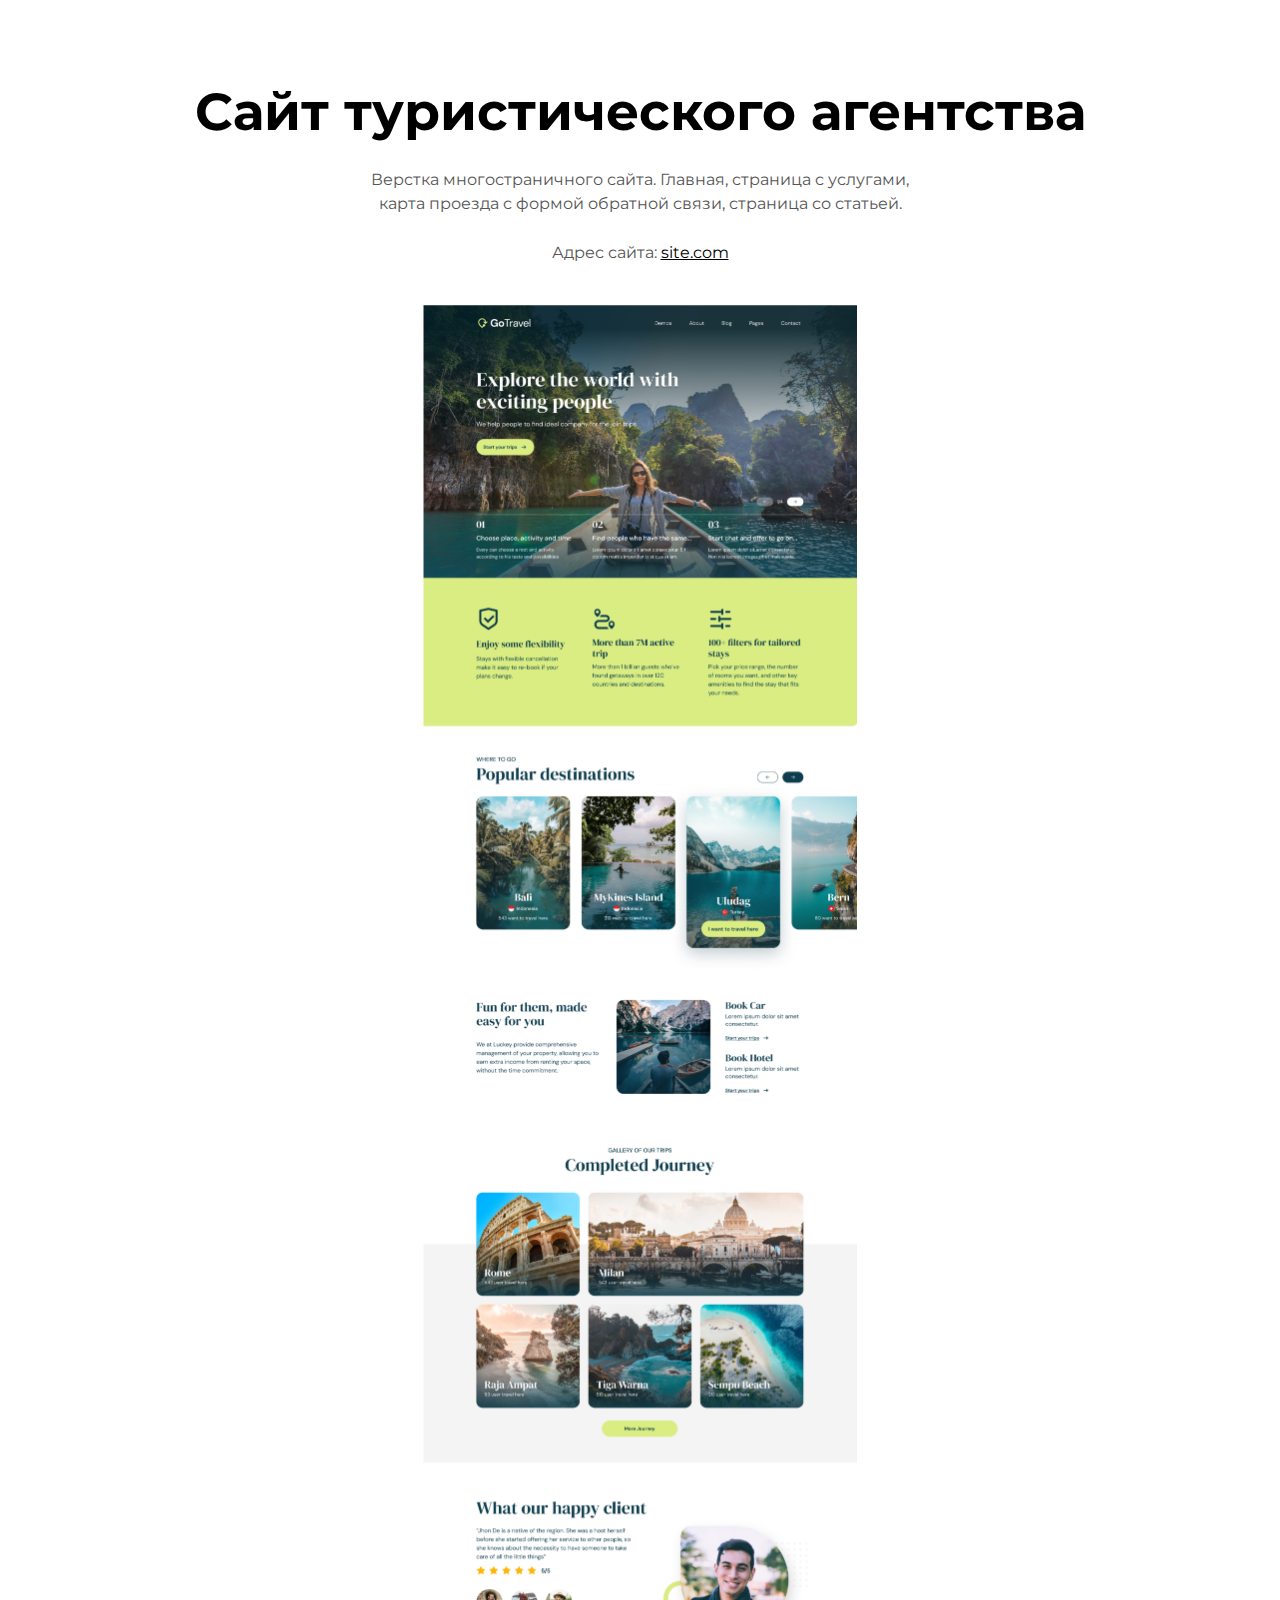
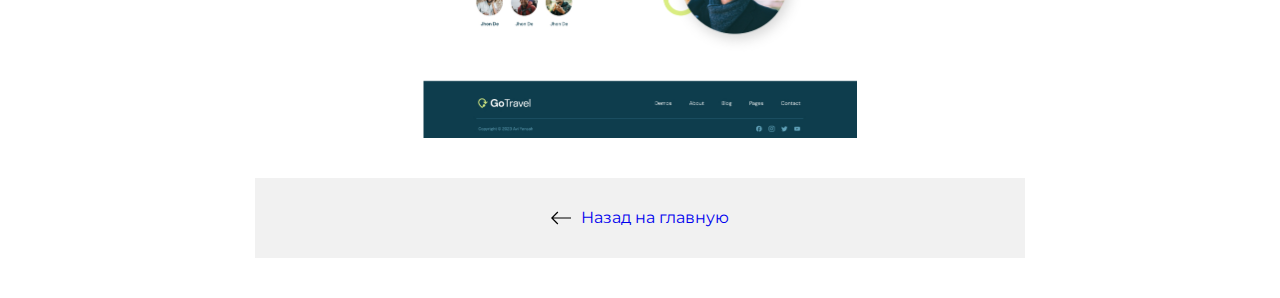
<file: goTravel.html>
<!DOCTYPE html>
<html lang="ru">
  <head>
    <meta charset="UTF-8" />
    <meta name="viewport" content="width=device-width, initial-scale=1.0" />
    <title>GoTravel - сайт туристического агентства</title>

    <link href="./css/reset.css" rel="stylesheet" />
    <link href="./css/main.css" rel="stylesheet" />
    <link href="./css/media.css" rel="stylesheet" />

    <link rel="icon" type="image/x-icon" href="./img/icons/favicon.svg">
    <link rel="apple-touch-icon" sizes="180x180" href="./img/icons/apple-touch-icon.svg">
  </head>
  <body>
    <article class="inner__page">
      <div class="container">
        <div class="inner__page-details">
          <h1 class="inner__page-title">Сайт туристического агентства</h1>

          <div class="inner__page-text">
            <p>
              Верстка многостраничного сайта. Главная, страница с услугами, карта проезда с формой обратной связи, страница со статьей.
            </p>

            <p class="inner__page-link">
              Адрес сайта:
              <a href="#" target="_blank"> site.com </a>
            </p>
          </div>
        </div>

        <img
          class="inner__page-img"
          src="./img/design/project-go-travel.jpg"
          srcset="./img/design/project-go-travel@2x.jpg"
          alt="Макет проекта Сайт туристического агентства"
        />

        <a class="inner__page-backlink" href="./index.html">
          <img src="./img/icons/arrow-left.svg" alt="стрелочка назад" />
          Назад на главную
        </a>
      </div>
    </article>
  </body>
</html>
</file>
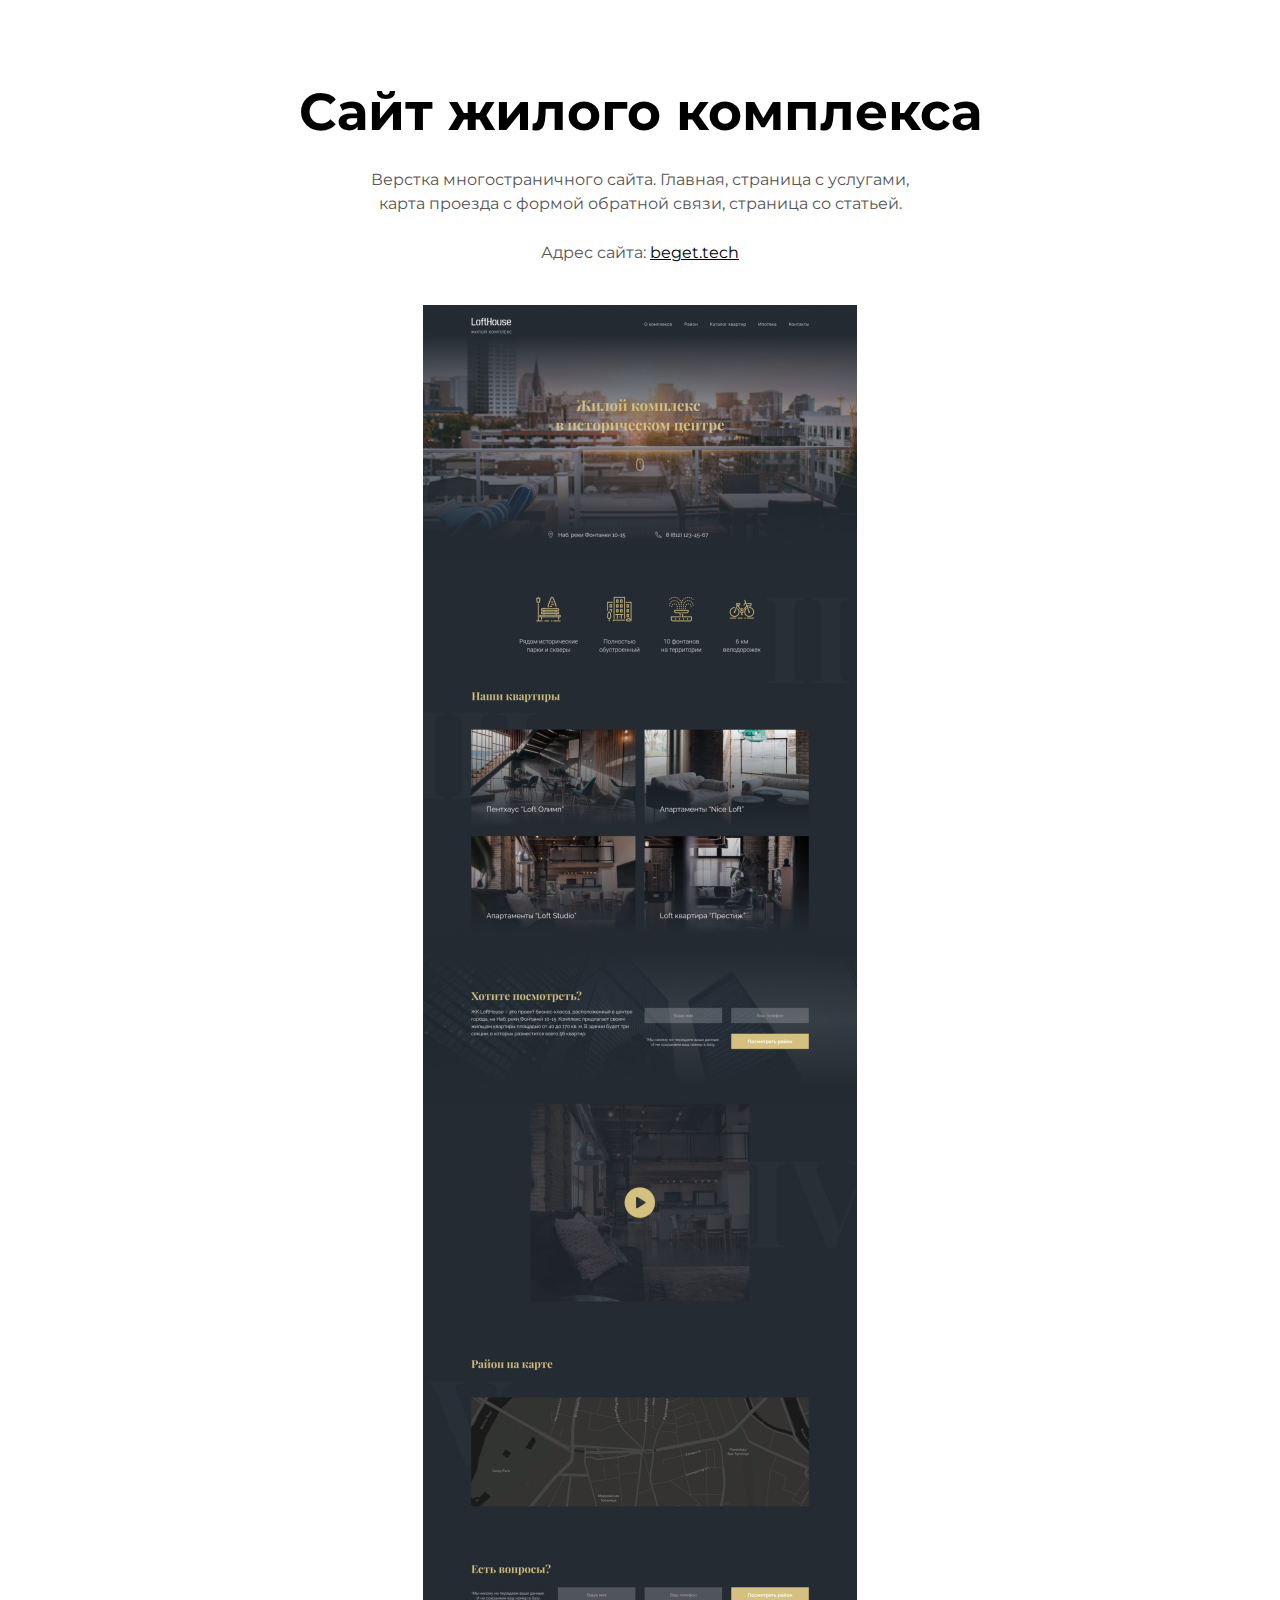
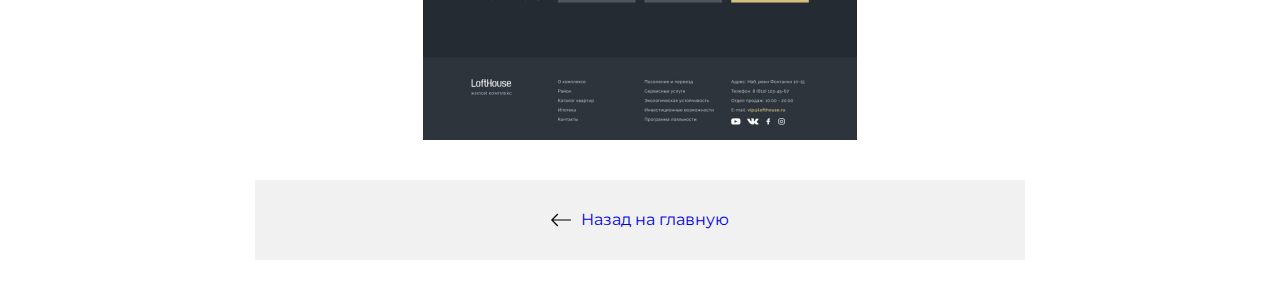
<file: loftHouse.html>
<!DOCTYPE html>
<html lang="ru">
  <head>
    <meta charset="UTF-8" />
    <meta name="viewport" content="width=device-width, initial-scale=1.0" />
    <title>LoftHouse - сайт Сайт жилого комплекса</title>

    <link href="./css/reset.css" rel="stylesheet" />
    <link href="./css/main.css" rel="stylesheet" />
    <link href="./css/media.css" rel="stylesheet" />

    <link rel="icon" type="image/x-icon" href="./img/icons/favicon.svg">
    <link rel="apple-touch-icon" sizes="180x180" href="./img/icons/apple-touch-icon.svg">
  </head>
  <body>
    <article class="inner__page">
      <div class="container">
        <div class="inner__page-details">
          <h1 class="inner__page-title">Сайт жилого комплекса</h1>

          <div class="inner__page-text">
            <p>
              Верстка многостраничного сайта. Главная, страница с услугами, карта проезда с формой обратной связи, страница со статьей.
            </p>

            <p class="inner__page-link">
              Адрес сайта:
              <a href="http://i910656p.beget.tech/pages/ia/ia.html#" target="_blank"> beget.tech </a>
            </p>
          </div>
        </div>

        <img
          class="inner__page-img"
          src="./img/design/project-lofthouse.jpg"
          srcset="./img/design/project-lofthouse@2x.jpg"
          alt="Макет проекта Сайт жилого комплекса"
        />

        <a class="inner__page-backlink" href="./index.html">
          <img src="./img/icons/arrow-left.svg" alt="стрелочка назад" />
          Назад на главную
        </a>
      </div>
    </article>
  </body>
</html>
</file>
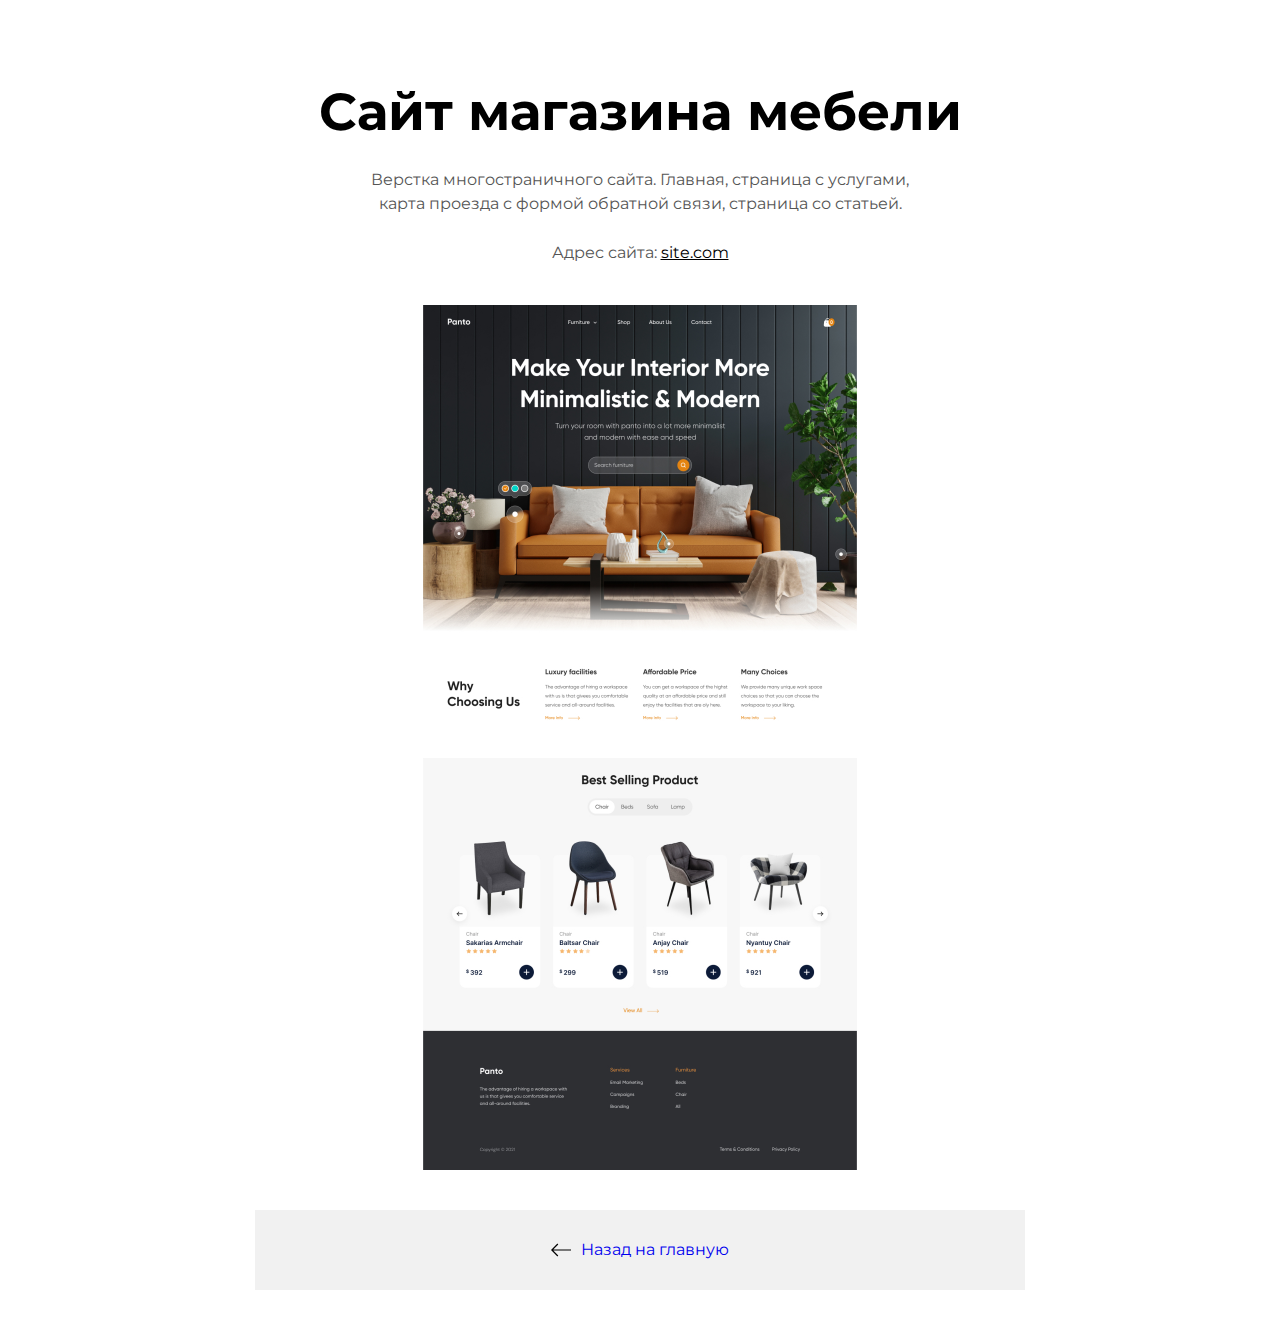
<file: panto.html>
<!DOCTYPE html>
<html lang="ru">
  <head>
    <meta charset="UTF-8" />
    <meta name="viewport" content="width=device-width, initial-scale=1.0" />
    <title>Panto - сайт магазина мебели</title>

    <link href="./css/reset.css" rel="stylesheet" />
    <link href="./css/main.css" rel="stylesheet" />
    <link href="./css/media.css" rel="stylesheet" />

    <link rel="icon" type="image/x-icon" href="./img/icons/favicon.svg">
    <link rel="apple-touch-icon" sizes="180x180" href="./img/icons/apple-touch-icon.svg">
  </head>
  <body>
    <article class="inner__page">
      <div class="container">
        <div class="inner__page-details">
          <h1 class="inner__page-title">Сайт магазина мебели</h1>

          <div class="inner__page-text">
            <p>
              Верстка многостраничного сайта. Главная, страница с услугами, карта проезда с формой обратной связи, страница со статьей.
            </p>

            <p class="inner__page-link">
              Адрес сайта:
              <a href="#" target="_blank"> site.com </a>
            </p>
          </div>
        </div>

        <img
          class="inner__page-img"
          src="./img/design/project-panto-full.jpg"
          srcset="./img/design/project-panto-full@2x.jpg"
          alt="Макет проекта Сайт магазина мебели"
        />

        <a class="inner__page-backlink" href="./index.html">
          <img src="./img/icons/arrow-left.svg" alt="стрелочка назад" />
          Назад на главную
        </a>
      </div>
    </article>
  </body>
</html>
</file>
<file: css/main.css>
/* fonts */

/* montserrat-300 - cyrillic_latin */
@font-face {
  font-display: swap; /* Check https://developer.mozilla.org/en-US/docs/Web/CSS/@font-face/font-display for other options. */
  font-family: "Montserrat";
  font-style: normal;
  font-weight: 300;
  src: url("../fonts/montserrat-v26-cyrillic_latin-300.woff2") format("woff2"),
    /* Chrome 36+, Opera 23+, Firefox 39+, Safari 12+, iOS 10+ */
      url("../fonts/montserrat-v26-cyrillic_latin-300.ttf") format("truetype"); /* Chrome 4+, Firefox 3.5+, IE 9+, Safari 3.1+, iOS 4.2+, Android Browser 2.2+ */
}
/* montserrat-regular - cyrillic_latin */
@font-face {
  font-display: swap; /* Check https://developer.mozilla.org/en-US/docs/Web/CSS/@font-face/font-display for other options. */
  font-family: "Montserrat";
  font-style: normal;
  font-weight: 400;
  src: url("../fonts/montserrat-v26-cyrillic_latin-regular.woff2")
      format("woff2"),
    /* Chrome 36+, Opera 23+, Firefox 39+, Safari 12+, iOS 10+ */
      url("../fonts/montserrat-v26-cyrillic_latin-regular.ttf")
      format("truetype"); /* Chrome 4+, Firefox 3.5+, IE 9+, Safari 3.1+, iOS 4.2+, Android Browser 2.2+ */
}
/* montserrat-700 - cyrillic_latin */
@font-face {
  font-display: swap; /* Check https://developer.mozilla.org/en-US/docs/Web/CSS/@font-face/font-display for other options. */
  font-family: "Montserrat";
  font-style: normal;
  font-weight: 700;
  src: url("../fonts/montserrat-v26-cyrillic_latin-700.woff2") format("woff2"),
    /* Chrome 36+, Opera 23+, Firefox 39+, Safari 12+, iOS 10+ */
      url("../fonts/montserrat-v26-cyrillic_latin-700.ttf") format("truetype"); /* Chrome 4+, Firefox 3.5+, IE 9+, Safari 3.1+, iOS 4.2+, Android Browser 2.2+ */
}

/* base */
body {
  font-family: "Montserrat", sans-serif;
  font-weight: normal;
  font-style: normal;
  scroll-behavior: smooth;
  font-size: 16px;
}
.container {
  max-width: 1200px;
  margin: 0 auto;
  padding: 0 15px;
}

/* header */
.header {
  position: relative;
  overflow: hidden;
  padding-top: 80px;
  padding-bottom: 80px;
  border-radius: 0 0 100px 0;
  background: #252525 linear-gradient(158deg, #2f2f2f 0%, #202020 100%);
  color: #fff;
}
.header .container {
  position: relative;
  z-index: 3;
}
.header__video {
  position: absolute;
  top: 0;
  left: 0;
  width: 100%;
  height: 100%;
  object-fit: cover;
  object-position: center;
  border-radius: 0 0 100px 0;
}
.header__row {
  display: flex;
  align-items: center;
  gap: 60px;
}
.header__img {
  border-radius: 80px;
  width: 540px;
}
.header__title {
  font-weight: 700;
  font-size: 60px;
  margin-bottom: 10px;
}
.header__text {
  font-weight: 300;
  font-size: 26px;
  margin-bottom: 20px;
}
.header__btns {
  display: flex;
  gap: 20px;
}
.btn {
  border-radius: 8px;
  padding: 16px 25px;

  font-weight: 400;
  font-size: 16px;
  line-height: 1;
  color: #fff;
  background-color: #000;

  transition: background-color 0.2s ease-in;
}
.btn:hover {
  background-color: #1782cf;
}
.btn-outline {
  padding: 16px 25px;
  border: 1px solid #3b3b3b;
  border-radius: 8px;

  font-weight: 400;
  font-size: 16px;
  line-height: 1;
  color: #fff;
  background-color: #282828;

  transition: border-color 0.2s ease-in;
}
.btn-outline:hover {
  border-color: #1782cf;
}

/* portfolio */
.portfolio {
  padding: 80px 0;
}
.portfolio__title {
  font-weight: 700;
  font-size: 52px;
  text-align: center;
  color: #000;
  margin-bottom: 65px;
}
.portfolio__projects {
  display: flex;
  flex-direction: column;
  gap: 70px;
  align-items: center;
}
.project {
  text-align: center;
}
.project__img {
  border-radius: 30px;
  margin-bottom: 30px;
  transition: opacity 0.2s ease-in;
}
.project__img:hover {
  opacity: 0.8;
}
.project__title {
  font-size: 22px;
}
.project__title a {
  text-decoration: underline;
  color: #000;
}

/* contacts */
.contacts {
  background-color: #252525;
  border-radius: 100px 0 0 0;
  padding: 80px 0;
  color: #fff;
}
.contacts__title {
  font-weight: 700;
  font-size: 52px;
  text-align: center;
  margin-bottom: 65px;
}
.contacts__messangers {
  display: flex;
  flex-wrap: wrap;
  gap: 30px;
}
.messanger {
  flex-grow: 1;

  border-radius: 20px;
  border: 1px solid #363636;
  padding: 46px 20px;

  color: #fff;
  font-size: 20px;

  display: flex;
  gap: 15px;
  align-items: center;

  transition: background-color 0.2s ease-in;
}
.messanger:hover {
  background-color: #1e1e1e;
}

/* footer */
.footer {
  background: #1e1e1e;
  padding: 30px 0;

  text-align: center;
  color: #5d5d5d;
}
.footer a {
  color: #5886a8;
}
.footer__inner {
  font-size: 14px;
}
.footer__inner p + p {
  margin-top: 15px;
}

/* inner__page */
.inner__page {
  padding: 80px 0 40px;
}
.inner__page-details {
  color: #000;
  margin-bottom: 40px;
  text-align: center;

  display: flex;
  flex-direction: column;
  align-items: center;
  gap: 25px;
}
.inner__page-title {
  font-weight: 700;
  font-size: 52px;
}
.inner__page-text {
  max-width: 570px;
  line-height: 1.5;
  color: #555;

  display: flex;
  flex-direction: column;
  align-items: center;
  gap: 25px;
}
.inner__page-link a {
  text-decoration: underline;
  color: #000;
}
.inner__page-img {
  display: block;
  width: 434px;
  margin: 0 auto;
  margin-bottom: 40px;
}
.inner__page-backlink {
  display: flex;
  justify-content: center;
  gap: 10px;
  margin: 0 auto;
  padding: 30px 0;
  max-width: 770px;
  background-color: #f1f1f1;

  transition: background-color 0.2s ease-in;
}
.inner__page-backlink:hover {
  background-color: #f1f1f1;
}
</file>
<file: css/media.css>
@media (max-width: 1080px) {
  .header__row {
    gap: 30px;
  }
  .header__img {
    border-radius: 30px;
    width: 300px;
  }
  .header__title {
    font-size: 52px;
  }
  .header__text {
    font-size: 22px;
  }
  .portfolio__title {
    font-size: 42px;
  }
  .contacts__title {
    font-size: 42px;
  }
  .inner__page-title {
    font-size: 42px;
  }
}

@media (max-width: 768px) {
  .header {
    padding-top: 20px;
    padding-bottom: 40px;
    border-radius: 0 0 60px 0;
  }
  .header__video {
    border-radius: 0 0 60px 0;
  }
  .header__row {
    flex-direction: column;
    align-items: flex-start;
    gap: 20px;
  }
  .header__img {
    border-radius: 80px;
    width: 100%;
  }
  .header__title {
    font-size: 32px;
  }
  .header__text {
    font-size: 18px;
  }
  .btn,
  .btn-outline {
    height: 42px;
    padding: 12px 15px 0;
  }
  .portfolio {
    padding: 40px 0;
  }
  .portfolio__title {
    font-size: 28px;
    margin-bottom: 30px;
  }
  .portfolio__projects {
    gap: 30px;
  }
  .project__img {
    border-radius: 14px;
    margin-bottom: 20px;
  }
  .project__title {
    font-size: 16px;
  }
  .contacts {
    border-radius: 60px 0 0 0;
    padding: 40px 0;
  }
  .contacts__title {
    font-size: 28px;
    margin-bottom: 30px;
  }
  .contacts__messangers {
    gap: 20px;
  }
  .messanger {
    padding: 32px 20px;
    border-radius: 12px;
    font-size: 16px;
  }
  .footer__inner {
    font-size: 12px;
  }
  .inner__page {
    padding: 40px 0 20px;
  }
  .inner__page-details {
    gap: 20px;
    margin-bottom: 20px;
  }
  .inner__page-title {
    font-size: 20px;
    margin-bottom: 20px;
  }
  .inner__page-text {
    gap: 20px;
  }
  .inner__page-img {
    margin-bottom: 20px;
  }
  .inner__page-backlink {
    padding: 20px 0;
  }
}
</file>
